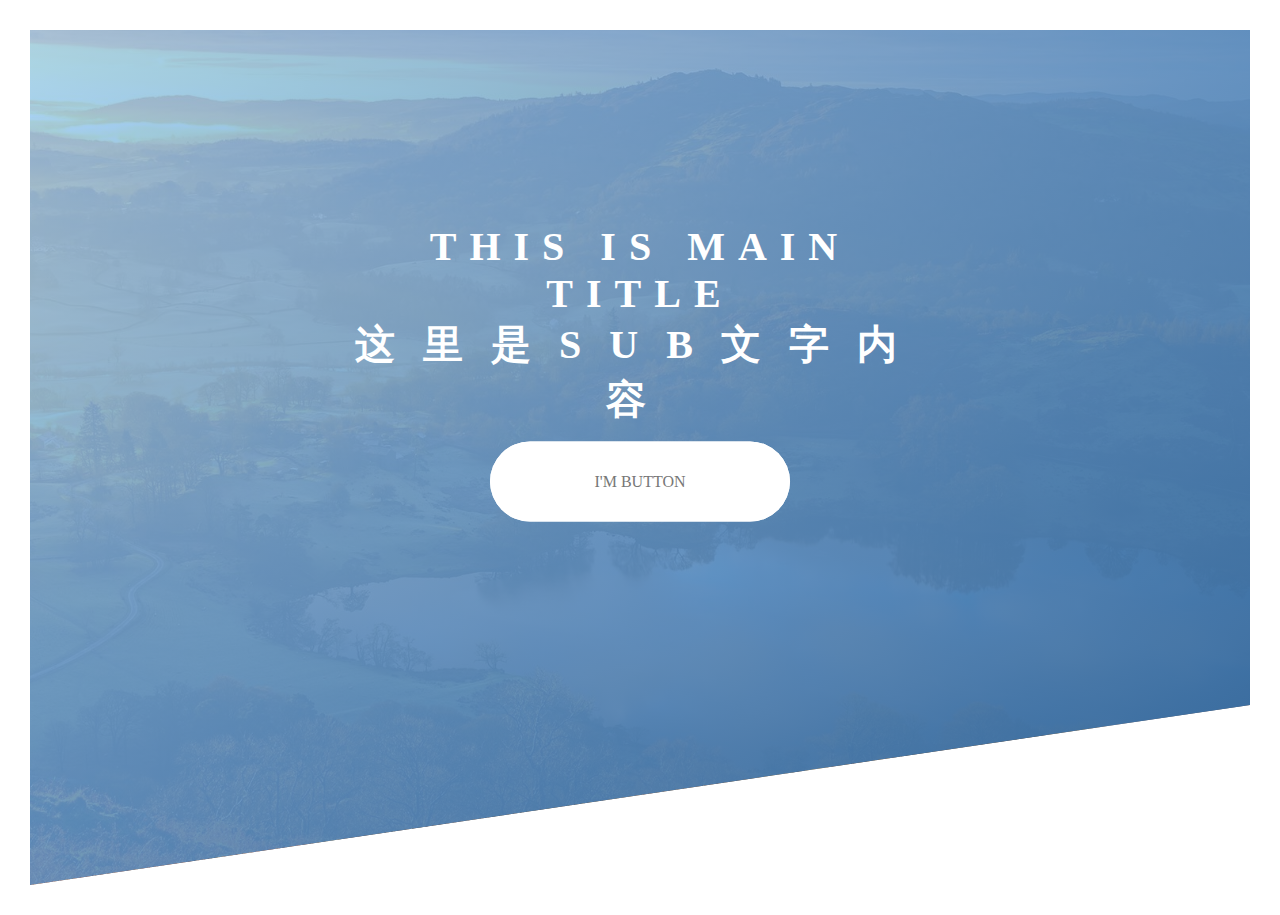
<file: demo1/index.html>
<!DOCTYPE html>
<html lang="en">
	<head>
		<meta charset="UTF-8" />
		<meta http-equiv="X-UA-Compatible" content="IE=edge" />
		<meta name="viewport" content="width=device-width, initial-scale=1.0" />
		<link rel="stylesheet" href="../public/css/reset.css" />
		<link rel="stylesheet" href="./section1.css" />
		<title>Document</title>
	</head>
	<body>
		<header class="header">
			<div class="title-box">
				<h1 class="heading-primary">
					<span class="heading-primary__main">this is main title</span>
					<span class="heading-primary__sub">这里是sub文字内容</span>
				</h1>
				<a class="btn" href="#">i'm button</a>
			</div>
		</header>
	</body>
</html>
</file>
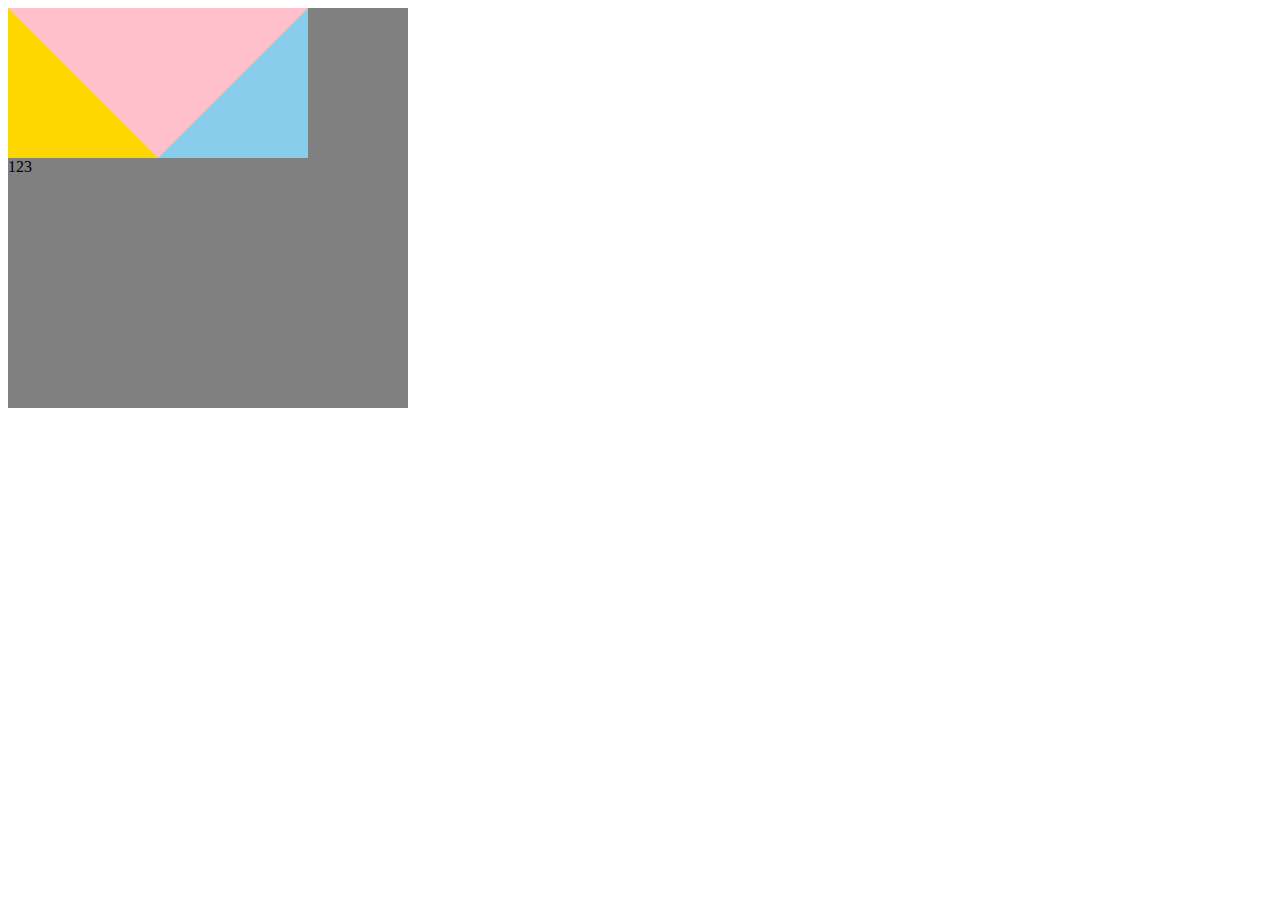
<file: geometry/index.html>
<head>
    <link rel="stylesheet" href="./index.css">
    <link rel="stylesheet" href="./triangle.css">
</head>

<body>
    <div class="wrapper">
        <div class="triangle"></div>
        <div>123</div>
    </div>
</body>
</file>
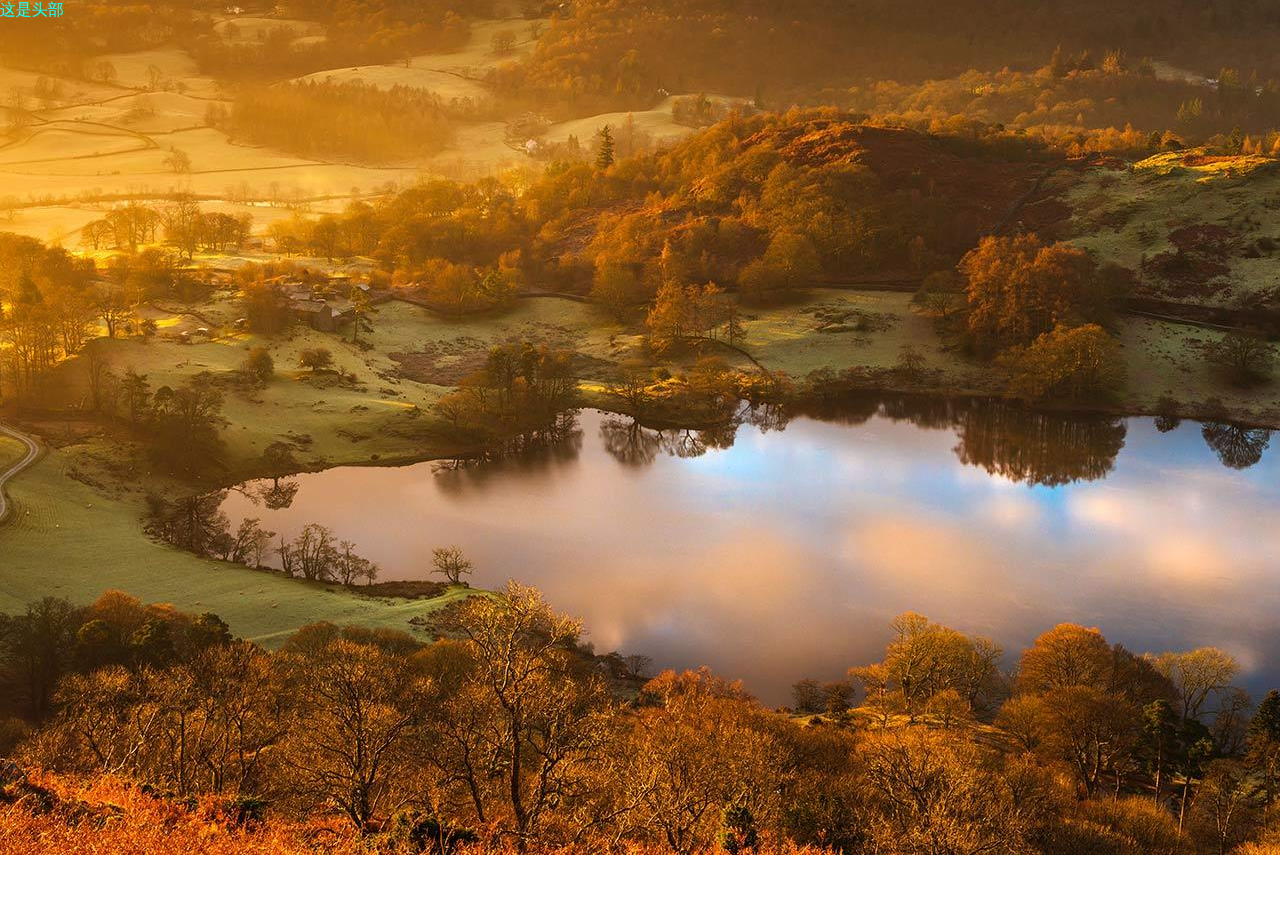
<file: section1/index.html>
<!DOCTYPE html>
<html lang="en">
	<head>
		<meta charset="UTF-8" />
		<meta http-equiv="X-UA-Compatible" content="IE=edge" />
		<meta name="viewport" content="width=device-width, initial-scale=1.0" />
		<link rel="stylesheet" href="../public/css/reset.css" />
        <link rel="stylesheet" href="./section1.css">
		<title>Document</title>
	</head>
	<body>
        <header class="header">这是头部</header>
    </body>
</html>
</file>
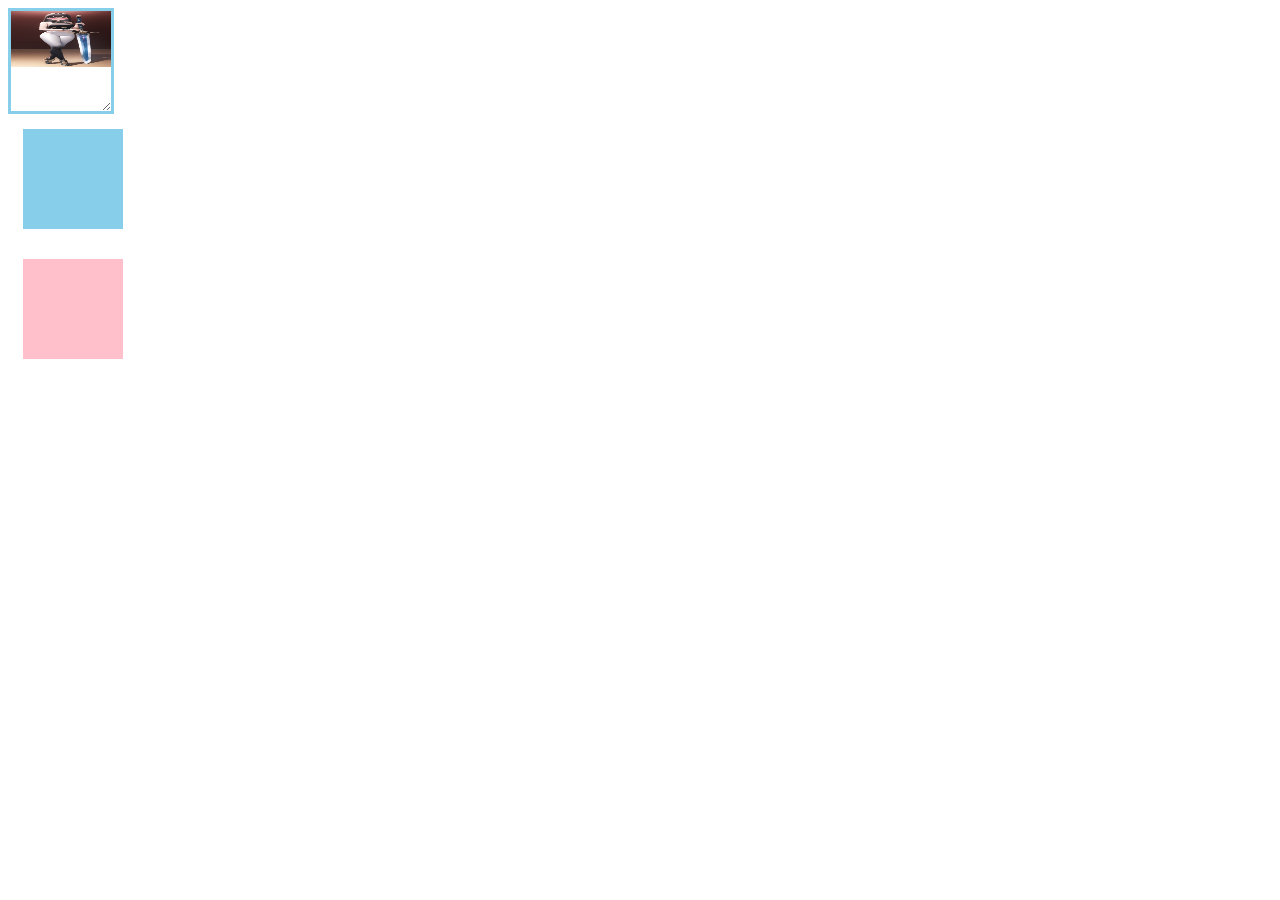
<file: props/playground.html>
<head>
	<style>
		.img-wrapper {
			width: 100px;
			height: 100px;
			resize: both;
			overflow: auto;

			border: 3px solid skyblue;
		}
		img {
			max-width: 100%;
			max-height: 100%;
			aspect-ratio: 16 / 9;
		}

		.box1 {
			height: 100px;
			width: 100px;
			background-color: skyblue;
			margin: 15px;
		}
		.box2 {
			height: 100px;
			width: 100px;
			background-color: pink;
			margin: 15px;
		}
	</style>
</head>

<body>
	<div class="img-wrapper">
		<img src="../asset/girl.png" alt="girl" />
	</div>

	<div class="box1"></div>
	<div style="display: flow-root">
		<div class="box2"></div>
	</div>
    <div class="triangle"></div>
</body>

<script type="module">
    import triangle from '../geometry/triangle.css' assert {type: 'css'}

    document.adoptedStyleSheets = [triangle]
</script>
</file>
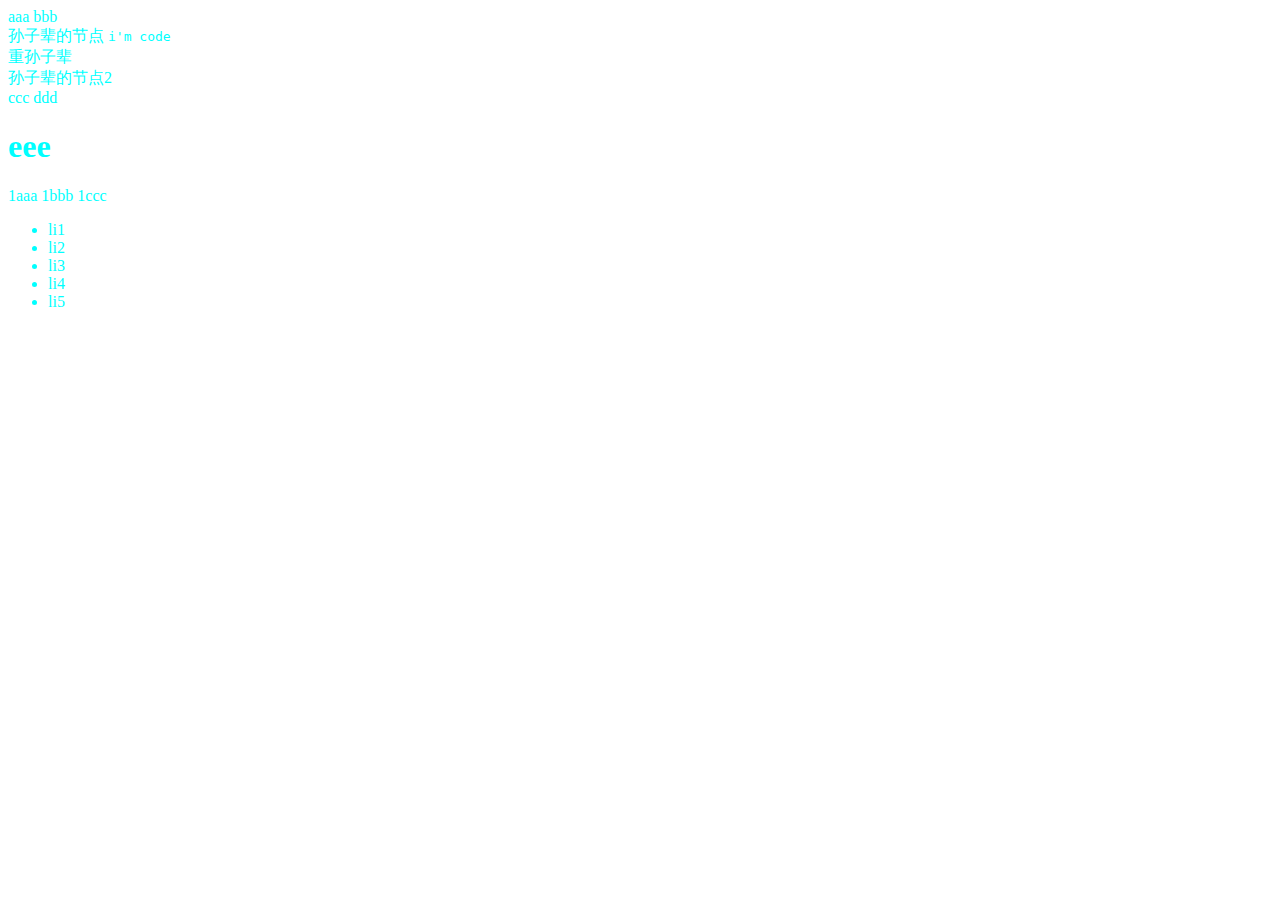
<file: selector/selector.html>
<!DOCTYPE html>
<html lang="en">
	<head>
		<meta charset="UTF-8" />
		<title>css选择器</title>
		<style>
			:has([title^="1"]) {
				color: aqua;
			}
		</style>
	</head>
	<body>
		<div class="parent">
			<span>aaa</span>
			<span>bbb</span>
			<div>
				<span>孙子辈的节点</span>
				<code>i'm code</code>
				<div>
					<span title="重孙子辈">重孙子辈</span>
				</div>
				<span>孙子辈的节点2</span>
			</div>
			<span>ccc</span>
			<span>
				ddd
				<h1>eee</h1>
			</span>
		</div>
		<div class="parent-1">
			<span>1aaa</span>
			<span title="1bbb b">1bbb</span>
			<span>1ccc</span>
		</div>
		<ul class="my-ul">
			<li>li1</li>
			<li>li2</li>
			<li>li3</li>
			<li>li4</li>
			<li>li5</li>
		</ul>
	</body>
</html>
</file>
<file: demo1/section1.css>
/* 
    #336699
    #6699CC
    #99CCFF
*/

body {
	padding: 30px;
}

.header {
	/* linear-gradient 为背景图片提供线性颜色渐变层，
        to right bottom 预示着从左上角至右下角的颜色渐变
    */
	background-image: linear-gradient(
			to right bottom,
			rgba(153, 204, 255, 0.8),
			rgba(51, 102, 153, 1)
		),
		url('../public/imgs/wallpaper.jpg');
	/* 背景图片的初始位置 */
	background-position: bottom;
	/* 保持长宽比，以图片的宽或高覆盖容器，可能被剪裁 */
	background-size: cover;
	height: 95vh;
	position: relative;
	/*  通过剪裁绘制可见区域
        clip-path: polygon(x y, x y);
     */
	clip-path: polygon(0 0, 100% 0, 100% 75vh, 0 100%);
}

.title-box {
	position: absolute;
	left: 50%;
	top: 40%;
	transform: translate(-50%, -50%);
	text-align: center;
}
/* 这个类作用于h1上，为了更好的语义和SEO */
.heading-primary {
	color: #fff;
	font-size: 40px;
	/* 通过该行代码实现英文大写 */
	text-transform: uppercase;
	/* 实现文字间空隙 */
	letter-spacing: 13px;
}
.heading-primary__main {
	display: block;
	animation: heading-text-fade-in 1s;
}

.heading-primary__sub {
	letter-spacing: 28px;
	display: block;
}

@keyframes heading-text-fade-in {
	0% {
		transform: translate(-20px);
	}
	80% {
		transform: translate(20px);
	}
	100% {
		transform: translate(0);
	}
}

@keyframes heading-btn-fade-in {
	0% {
		transform: translateY(50px);
		opacity: 0;
	}

	100% {
		transform: translate(0);
	}
}

.btn {
	text-decoration: none;
	display: inline-block;
	width: 300px;
	height: 80px;
	background-color: #fff;
	color: #777;
	line-height: 80px;
	text-transform: uppercase;
	margin-top: 15px;
	border-radius: 40px;
	transition: all 0.2s linear;
	animation: heading-btn-fade-in .5s ease 1.3s backwards;
	position:relative
}

.btn:hover {
	transform: translateY(-5px);
	box-shadow: 0 10px 20px rgba(0, 0, 0, 0.2);
}
.btn::after {
	content: "";
	display: block;
	width: 100%;
	height: 100%;
	position:absolute;
	left: 0;
	top: 0;
	border-radius: 40px;
	background-color: #fff;
	z-index: -1;
	transition: all .4s;
}

.btn:active {
	box-shadow: 0 5px 10px rgba(0, 0, 0, 0.2);
}

.btn:hover::after{
	transform: scale(2);
	opacity: 0;
}
</file>
<file: geometry/index.css>
.wrapper {
	background-color: gray;
    width: 400px;
    height: 400px;
}
</file>
<file: geometry/triangle.css>
/* 
 方案1： 基于border
*/

.triangle {
	width: 0px;
	height: 0px;
	border-top: 150px pink solid;
	border-bottom: 0px;
	border-left: 150px gold solid;
	border-right: 150px skyblue solid;
    /* 当其中某一条边宽度为0则三角形也会不同 */
	/* border: 150px solid; */
	/* border-color: transparent transparent gold transparent; */
}

/* 
方案2： 基于clip-path
*/
.triangle1 {
	background-color: gold;
	width: 150px;
	height: 150px;
	clip-path: polygon(0 0, 100% 50%, 0 100%);
}
</file>
<file: section1/section1.css>
.header{
    background-image: url("../public/imgs/wallpaper.jpg");
    background-position: bottom;
    color:aqua;
    height: 95vh;
}
</file>
